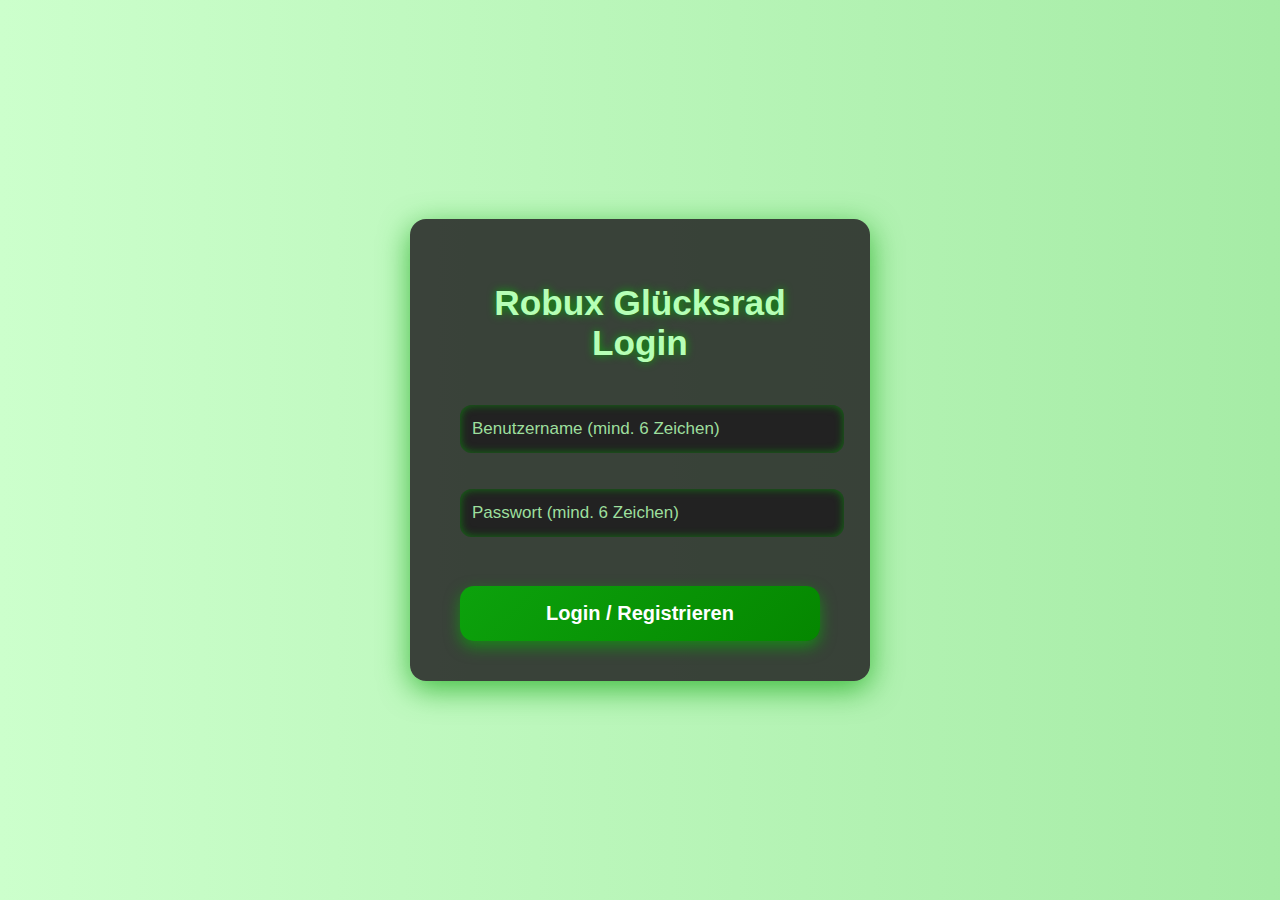
<file: index.html>
<!DOCTYPE html>
<html lang="de">
<head>
<meta charset="UTF-8" />
<meta name="viewport" content="width=device-width, initial-scale=1" />
<title>Robux Glücksrad - Start</title>
<link rel="stylesheet" href="style.css" />
<script>
  // Prüfe beim Laden, ob ein Nutzer eingeloggt ist
  window.onload = function() {
    const loggedInUser = localStorage.getItem("loggedInUser");
    if (loggedInUser) {
      // Weiterleitung zur Wheel-Seite
      window.location.href = "wheel.html";
    } else {
      // Wenn nicht eingeloggt, auf Login-Seite weiterleiten
      window.location.href = "login.html";
    }
  };
</script>
</head>
<body>
  <h1 style="text-align:center; margin-top: 50px; color: white;">Robux Glücksrad</h1>
  <p style="text-align:center; color: white;">Du wirst weitergeleitet...</p>
</body>
</html>
</file>
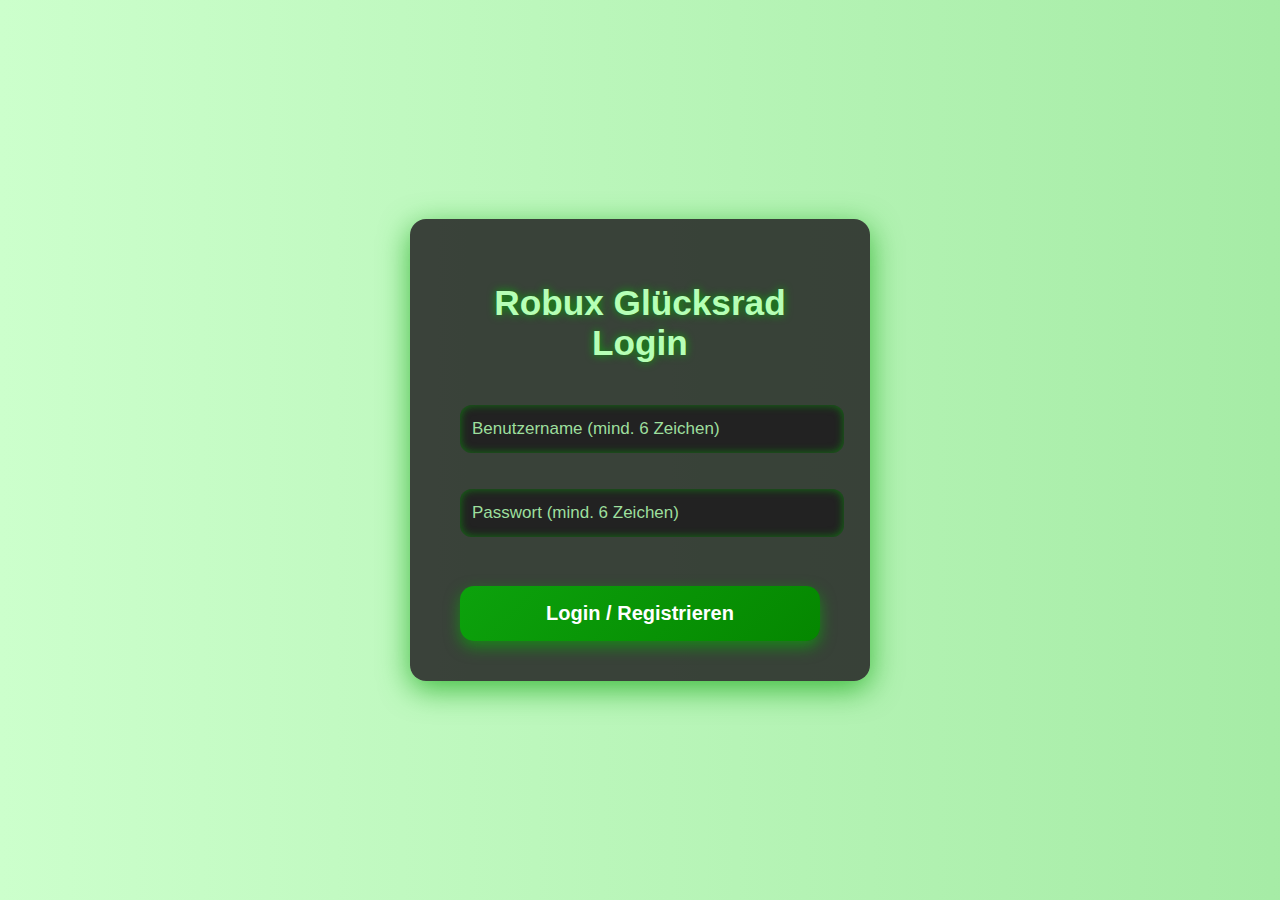
<file: login.html>
<!DOCTYPE html>
<html lang="de">
<head>
  <meta charset="UTF-8" />
  <meta name="viewport" content="width=device-width, initial-scale=1" />
  <title>Login - Robux Glücksrad</title>
  <style>
    @keyframes gradientAnimation {
      0% { background-position: 0% 50%; }
      50% { background-position: 100% 50%; }
      100% { background-position: 0% 50%; }
    }

    body {
      background: linear-gradient(270deg, #004d00, #1a8a1a, #66cc66, #ccffcc);
      background-size: 800% 800%;
      animation: gradientAnimation 15s ease infinite;
      color: #b6ffb6;
      font-family: 'Segoe UI', Tahoma, Geneva, Verdana, sans-serif;
      display: flex;
      height: 100vh;
      justify-content: center;
      align-items: center;
      margin: 0;
    }

    #login-box {
      background: rgba(34, 34, 34, 0.85);
      padding: 40px 50px;
      border-radius: 16px;
      box-shadow: 0 8px 30px rgba(12, 162, 12, 0.7);
      width: 360px;
      text-align: center;
      transition: transform 0.3s ease, box-shadow 0.3s ease;
      cursor: pointer;
    }

    #login-box:hover {
      transform: scale(1.05);
      box-shadow: 0 12px 45px rgba(12, 162, 12, 0.9);
    }

    h1 {
      margin-bottom: 30px;
      font-weight: 800;
      font-size: 2.2rem;
      text-shadow: 0 0 8px #0ca20c;
    }

    input {
      width: 100%;
      padding: 14px 12px;
      margin: 12px 0 24px 0;
      border-radius: 12px;
      border: none;
      font-size: 17px;
      outline: none;
      background: #222;
      color: #b6ffb6;
      box-shadow: inset 0 0 8px #0ca20caa;
      transition: box-shadow 0.3s ease;
    }

    input::placeholder {
      color: #9ddf9d;
    }

    input:focus {
      box-shadow: 0 0 12px #0ca20c;
    }

    button {
      width: 100%;
      padding: 16px;
      background: linear-gradient(135deg, #0ca20c, #058700);
      border: none;
      border-radius: 14px;
      color: white;
      font-size: 20px;
      font-weight: 700;
      cursor: pointer;
      transition: background 0.3s ease, transform 0.2s ease;
      box-shadow: 0 6px 15px rgba(12, 162, 12, 0.7);
    }

    button:hover {
      background: linear-gradient(135deg, #058700, #0ca20c);
      transform: scale(1.05);
      box-shadow: 0 8px 20px rgba(12, 162, 12, 0.9);
    }

    #error-message {
      color: #f54242;
      margin-top: -15px;
      margin-bottom: 18px;
      min-height: 22px;
      font-weight: 600;
      font-size: 1rem;
      text-shadow: 0 0 4px #f54242;
    }
  </style>
</head>
<body>
  <div id="login-box" title="Zum Login klicken">
    <h1>Robux Glücksrad Login</h1>
    <input type="text" id="username" placeholder="Benutzername (mind. 6 Zeichen)" minlength="6" autocomplete="username" />
    <input type="password" id="password" placeholder="Passwort (mind. 6 Zeichen)" minlength="6" autocomplete="current-password" />
    <div id="error-message"></div>
    <button id="loginBtn">Login / Registrieren</button>
  </div>

  <script>
    const loginBtn = document.getElementById('loginBtn');
    const errorMessage = document.getElementById('error-message');

    loginBtn.addEventListener('click', () => {
      const username = document.getElementById('username').value.trim();
      const password = document.getElementById('password').value;

      // Eingabe validieren
      if (username.length < 6) {
        errorMessage.textContent = "Der Benutzername muss mindestens 6 Zeichen haben.";
        return;
      }
      if (password.length < 6) {
        errorMessage.textContent = "Das Passwort muss mindestens 6 Zeichen haben.";
        return;
      }

      errorMessage.textContent = "";

      // Prüfen, ob Benutzer schon existiert
      let storedUser = localStorage.getItem(username);
      if (storedUser) {
        storedUser = JSON.parse(storedUser);
        if (storedUser.password !== password) {
          errorMessage.textContent = "Falsches Passwort.";
          return;
        }
      } else {
        // Wenn Benutzer noch nicht existiert, neuen erstellen
        storedUser = {
          password: password,
          points: 0,
          spinsLeft: 3
        };
        localStorage.setItem(username, JSON.stringify(storedUser));
      }

      // Speichern, welcher User eingeloggt ist
      localStorage.setItem('loggedInUser', username);

      // Optisch Feedback geben
      loginBtn.disabled = true;
      loginBtn.textContent = "Login erfolgreich...";

      // Weiterleiten zur Glücksrad-Seite
      setTimeout(() => {
        window.location.href = 'wheel.html';
      }, 1000);
    });

    // Enter-Taste bei Passwortfeld auslösen
    document.getElementById('password').addEventListener('keydown', (e) => {
      if (e.key === 'Enter') {
        loginBtn.click();
      }
    });
  </script>
</body>
</html>
</file>
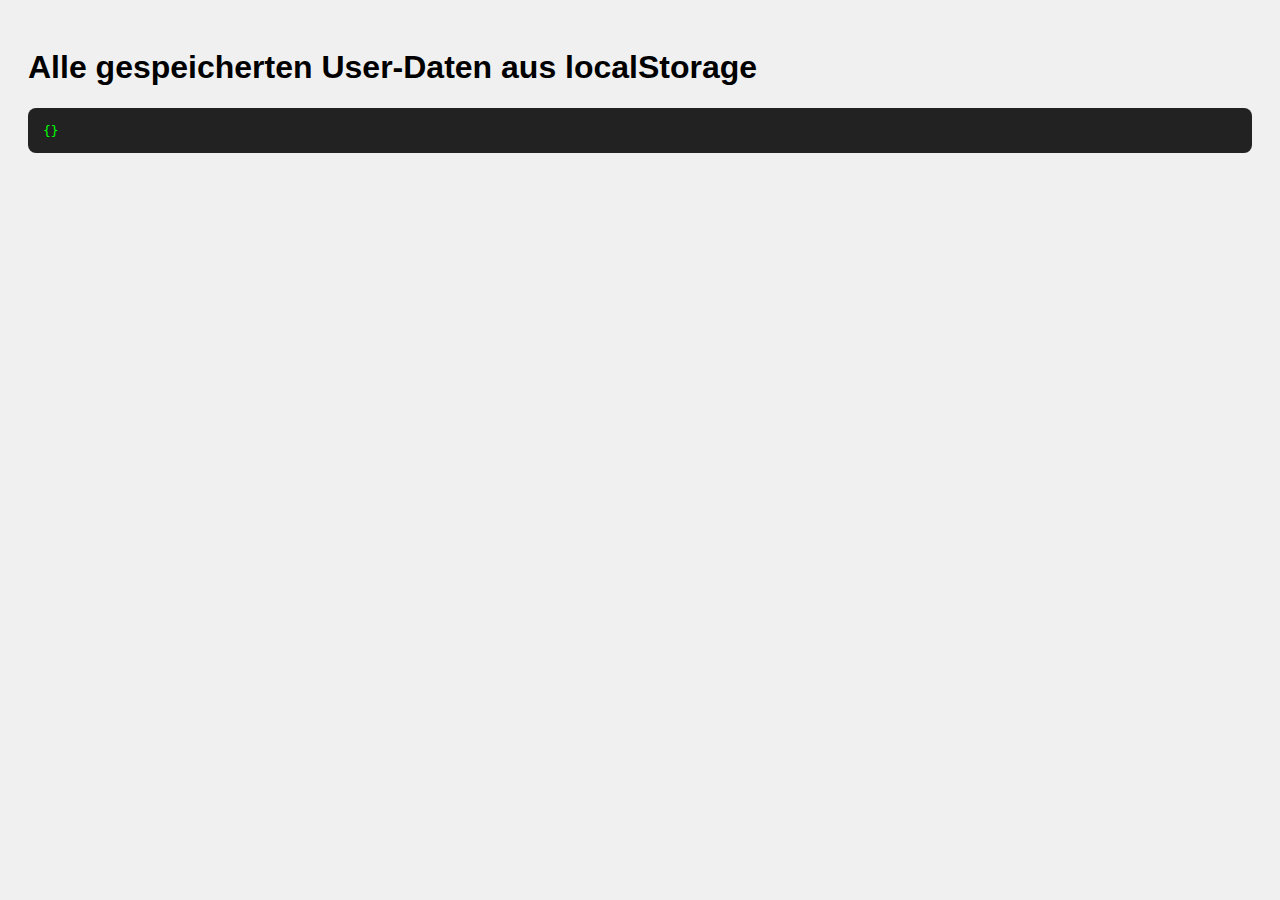
<file: user.html>
<!DOCTYPE html>
<html lang="de">
<head>
<meta charset="UTF-8" />
<title>Alle User-Daten</title>
<style>
  body { font-family: Arial, sans-serif; padding: 20px; background: #f0f0f0; }
  pre { background: #222; color: #0f0; padding: 15px; border-radius: 8px; }
</style>
</head>
<body>

<h1>Alle gespeicherten User-Daten aus localStorage</h1>
<pre id="output">Lade Daten...</pre>

<script>
  const output = document.getElementById("output");

  const keys = Object.keys(localStorage);
  const userKeys = keys.filter(k => k !== 'loggedInUser');

  const allUserData = {};

  userKeys.forEach(key => {
    try {
      allUserData[key] = JSON.parse(localStorage.getItem(key));
    } catch {
      allUserData[key] = localStorage.getItem(key);
    }
  });

  output.textContent = JSON.stringify(allUserData, null, 2);
</script>

</body>
</html>
</file>
<file: style.css>
/* Hintergrund mit 4 Grüntönen als Verlauf, animiert */
body {
  font-family: 'Segoe UI', Tahoma, Geneva, Verdana, sans-serif;
  background: linear-gradient(
    135deg,
    #0b3d0b,
    #166916,
    #3acc3a,
    #a3f9a3
  );
  background-size: 400% 400%;
  animation: gradientMove 15s ease infinite;
  color: #f0fff0;
  margin: 0;
  height: 100vh;
  display: flex;
  justify-content: center;
  align-items: center;
  overflow: hidden;
  transition: background 0.6s ease;
}

@keyframes gradientMove {
  0% {
    background-position: 0% 50%;
  }
  50% {
    background-position: 100% 50%;
  }
  100% {
    background-position: 0% 50%;
  }
}

/* Login Box mit leichter Transparenz und grünlichem Blur */
#login-box {
  background: rgba(34, 85, 34, 0.7); /* dunkleres, aber nicht graues Grün */
  backdrop-filter: blur(10px);
  -webkit-backdrop-filter: blur(10px);
  padding: 30px 40px;
  border-radius: 16px;
  box-shadow: 0 0 20px #32cd3244;
  width: 350px;
  text-align: center;
  animation: fadeInScale 0.7s ease forwards;
  border: 1px solid #3acc3a;
  color: #d6ffd6;
  transition: transform 0.3s ease, box-shadow 0.3s ease;
  cursor: pointer;
}

#login-box:hover {
  transform: scale(1.05);
  box-shadow: 0 0 40px #3acc3aaa;
}

/* Fade-In + Skalierung */
@keyframes fadeInScale {
  0% {
    opacity: 0;
    transform: scale(0.85);
  }
  100% {
    opacity: 1;
    transform: scale(1);
  }
}

h1 {
  margin-bottom: 25px;
  font-weight: 700;
  color: #b3f5b3;
  text-shadow: 0 0 10px #0ca20ccc;
}

/* Inputs */
input {
  width: 100%;
  padding: 14px 12px;
  margin: 10px 0 20px 0;
  border-radius: 12px;
  border: 2px solid #0ca20c;
  font-size: 16px;
  outline: none;
  background: rgba(8, 58, 8, 0.8);
  color: #d6ffd6;
  transition: border-color 0.3s ease, box-shadow 0.3s ease;
}
input:focus {
  border-color: #32cd32;
  box-shadow: 0 0 12px #32cd32aa;
}

/* Button mit Hover-Animation */
button {
  width: 100%;
  padding: 16px;
  background: linear-gradient(45deg, #0ca20c, #32cd32);
  border: none;
  border-radius: 14px;
  color: white;
  font-size: 20px;
  font-weight: 700;
  cursor: pointer;
  box-shadow: 0 5px 10px #0ca20caa;
  transition: background 0.4s ease, box-shadow 0.4s ease, transform 0.2s ease;
}
button:hover:enabled {
  background: linear-gradient(45deg, #32cd32, #0ca20c);
  box-shadow: 0 8px 18px #32cd32dd;
  transform: translateY(-3px);
}
button:disabled {
  background: #227722;
  cursor: not-allowed;
  box-shadow: none;
  transform: none;
}

/* Fehlermeldung */
#error-message {
  color: #ff6961;
  min-height: 24px;
  font-weight: 700;
  margin-bottom: 12px;
  opacity: 0;
  animation: fadeIn 0.3s forwards;
}

/* Wenn Fehler gesetzt, Animation rein */
#error-message:not(:empty) {
  opacity: 1;
}

/* Ergebnis-Text */
#result {
  margin-top: 18px;
  font-size: 1.5rem;
  font-weight: 700;
  color: #d4f9d4;
  text-shadow: 0 0 10px #0ca20ccc;
  animation: popIn 0.5s ease forwards;
  min-height: 2.5rem;
}

/* Ergebnis Animation */
@keyframes popIn {
  0% {
    transform: scale(0.85);
    opacity: 0;
  }
  100% {
    transform: scale(1);
    opacity: 1;
  }
}

/* Fade-In */
@keyframes fadeIn {
  from {opacity: 0;}
  to {opacity: 1;}
}

/* Wheel Container zentriert */
.wheel-container {
  position: relative;
  width: 520px;
  height: 580px; /* Canvas + Pfeil */
  margin: 30px auto;
  filter: drop-shadow(0 0 15px #32cd32aa);
}

/* Spin Button auf Wheel */
#wheel + button {
  margin-top: 15px;
  padding: 14px 36px;
  font-size: 1.4rem;
  border-radius: 14px;
  background: linear-gradient(45deg, #0ca20c, #32cd32);
  border: none;
  color: white;
  cursor: pointer;
  transition: background 0.4s ease, box-shadow 0.4s ease, transform 0.2s ease;
}
#wheel + button:hover {
  background: linear-gradient(45deg, #32cd32, #0ca20c);
  box-shadow: 0 8px 18px #32cd32dd;
  transform: translateY(-3px);
}

/* Pfeil auf Canvas mit leichter Animation */
canvas {
  border: 6px solid #0ca20c;
  border-radius: 50%;
  background: white;
  box-shadow: 0 0 20px #32cd32bb;
  animation: pulseGlow 3s infinite ease-in-out;
}

@keyframes pulseGlow {
  0%, 100% {
    box-shadow: 0 0 20px #32cd32bb;
  }
  50% {
    box-shadow: 0 0 35px #7cff7cdd;
  }
}
</file>
